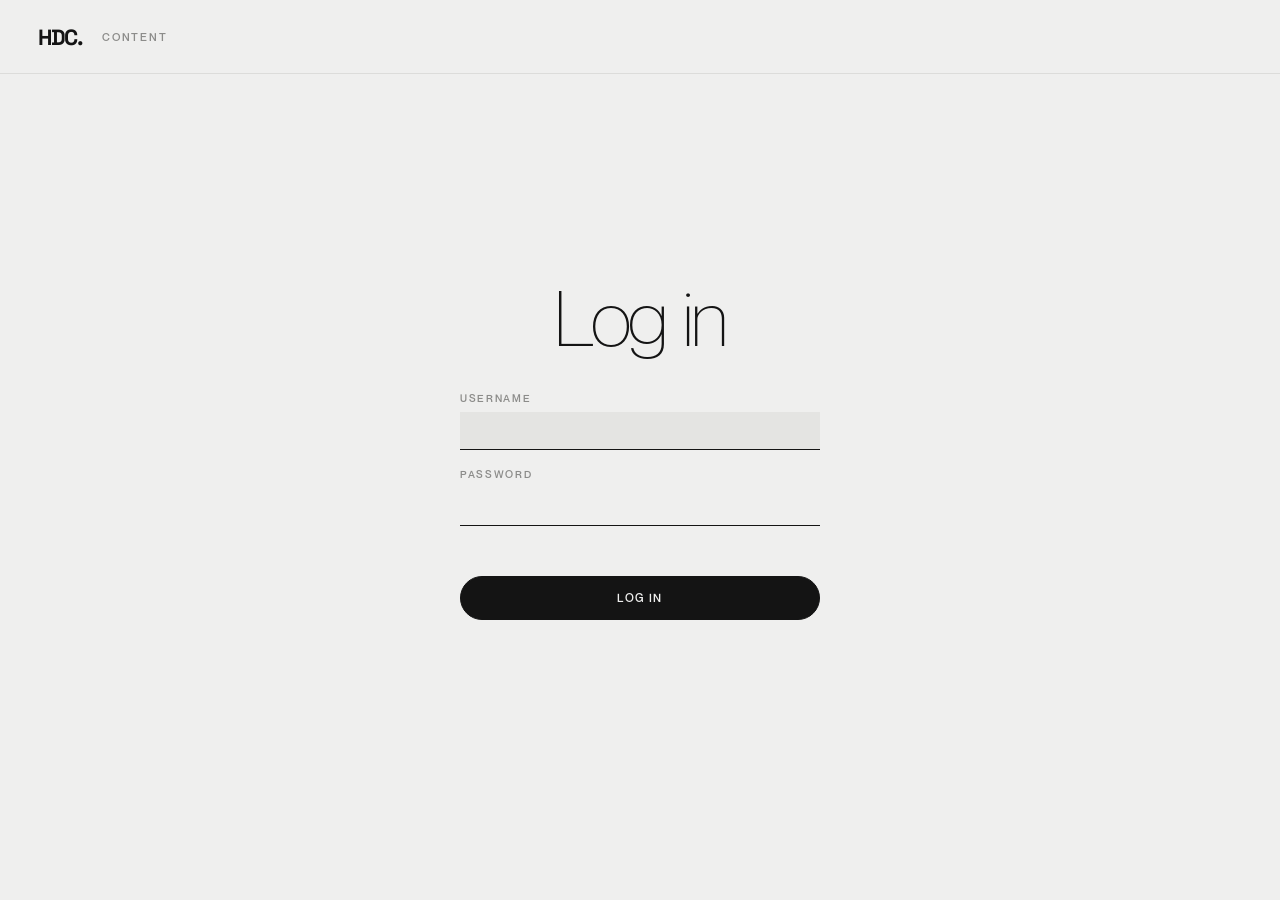
<file: admin/login.html>
<!doctype html>
<html lang="en">
<head>
  <meta charset="utf-8">
  <meta name="viewport" content="width=device-width, initial-scale=1">
  <meta name="robots" content="noindex, nofollow">
  <title>Log in — HDC. Content</title>
  <link rel="stylesheet" href="admin.css">
</head>
<body class="login-page">
  <header class="bar">
    <a class="logo" href="../index.html" title="Back to the website">H<span class="lk1">D</span><span class="lk2">C</span><span class="lk3">.</span></a>
    <span class="bar-tag">CONTENT</span>
  </header>
  <main class="login">
    <h1 class="headline">Log in</h1>
    <form class="login-form" novalidate>
      <label class="field">
        <span class="label">USERNAME</span>
        <input class="input" name="username" type="text" autocomplete="username" autocapitalize="off" spellcheck="false" required autofocus>
      </label>
      <label class="field">
        <span class="label">PASSWORD</span>
        <input class="input" name="password" type="password" autocomplete="current-password" required>
      </label>
      <p class="login-error status is-error" role="alert"></p>
      <button class="button login-submit" type="submit">LOG IN</button>
    </form>
  </main>
  <script src="login.js"></script>
</body>
</html>
</file>
<file: admin/admin.css>
/* Content editor for HDC. — same paper grey, black type, Neue Montreal and red accent as the site. */
@font-face { font-family: 'Neue Montreal'; src: url('../assets/fonts/neue-montreal-300.otf') format('opentype'); font-weight: 300; font-display: swap; }
@font-face { font-family: 'Neue Montreal'; src: url('../assets/fonts/neue-montreal-400.otf') format('opentype'); font-weight: 400; font-display: swap; }
@font-face { font-family: 'Neue Montreal'; src: url('../assets/fonts/neue-montreal-500.otf') format('opentype'); font-weight: 500; font-display: swap; }
@font-face { font-family: 'Space Grotesk'; src: url('../assets/fonts/space-grotesk-latin.woff2') format('woff2'); font-weight: 700; font-display: swap; }
:root {
  color-scheme: light;
  --bg: #EFEFEE;
  --ink: #141414;
  --soft: #4A4A48;
  --grey: #8C8C8A;
  --line: #DCDCDA;
  --paper: #fff;
  --red: #E2231A;
  --gutter: clamp(16px, 3vw, 40px);
  font-family: 'Neue Montreal', 'PingFang SC', 'Microsoft YaHei', system-ui, sans-serif;
  background: var(--bg);
  color: var(--ink);
}
* { box-sizing: border-box; }
html, body { margin: 0; min-height: 100%; }
body { background: var(--bg); -webkit-font-smoothing: antialiased; }
button, input, select { font: inherit; color: inherit; }
button { cursor: pointer; }
:focus-visible { outline: 2px solid var(--ink); outline-offset: 3px; }
[hidden] { display: none !important; }

/* Header */
.bar { position: sticky; top: 0; z-index: 20; display: flex; align-items: center; gap: 18px; height: 74px; padding: 0 var(--gutter); background: rgba(239, 239, 238, .9); backdrop-filter: blur(12px); border-bottom: 1px solid var(--line); }
.logo { font-family: 'Space Grotesk', sans-serif; font-weight: 700; font-size: 22px; color: var(--ink); text-decoration: none; -webkit-text-stroke: .028em var(--bg); paint-order: stroke fill; }
.lk1 { margin-left: -.075em; } .lk2 { margin-left: -.067em; } .lk3 { margin-left: -.055em; }
.bar-tag { font-size: 11px; font-weight: 500; letter-spacing: .16em; color: var(--grey); }
.bar-tag a { color: inherit; }
.bar-tag a:hover { color: var(--ink); }
.bar-actions { display: flex; align-items: center; gap: 10px; margin-left: auto; }
.status { font-size: 11px; font-weight: 500; letter-spacing: .12em; text-transform: uppercase; white-space: nowrap; color: var(--soft); }
.status.is-error { color: var(--red); }

/* Buttons: the site's black pill */
.button { height: 36px; padding: 0 18px; border: 1px solid var(--ink); border-radius: 100px; background: var(--ink); color: var(--bg); font-size: 11.5px; font-weight: 500; letter-spacing: .12em; white-space: nowrap; transition: background .12s, color .12s; }
.button:hover:not(:disabled) { background: transparent; color: var(--ink); }
.button:disabled { opacity: .3; cursor: default; }
.button-quiet { background: transparent; color: var(--ink); }
.button-quiet:hover:not(:disabled) { background: var(--ink); color: var(--bg); }
.button-small { height: 28px; padding: 0 12px; font-size: 10.5px; }
.button-danger { border-color: var(--red); background: transparent; color: var(--red); }
.button-danger:hover:not(:disabled) { background: var(--red); color: var(--paper); }

/* Project list */
.page { padding: 0 var(--gutter) 80px; }
.intro { display: grid; grid-template-columns: minmax(0, 1fr) minmax(0, 380px); align-items: end; gap: 24px; padding: 48px 0 32px; }
.headline { margin: 0; font-size: clamp(40px, 6vw, 88px); font-weight: 300; line-height: 1; letter-spacing: -.03em; }
.headline-count { color: var(--grey); }
.hint { margin: 0; font-size: 13px; line-height: 1.6; color: var(--soft); }
.grid { display: grid; grid-template-columns: repeat(auto-fill, minmax(220px, 1fr)); gap: 28px 20px; }
.card { display: block; padding: 0; border: 0; background: none; text-align: left; }
.card-img { display: block; width: 100%; aspect-ratio: 4 / 3; object-fit: cover; background: var(--line); transition: transform .15s; }
.card:hover .card-img { transform: translateY(-3px); }
.card-caption { display: grid; grid-template-columns: 2.4em 1fr; gap: 2px 8px; margin-top: 10px; }
.card-n { font-size: 11px; letter-spacing: .1em; color: var(--grey); }
.card-title { font-size: 17px; overflow: hidden; text-overflow: ellipsis; white-space: nowrap; }
.card-flags { grid-column: 2; font-size: 10.5px; letter-spacing: .14em; text-transform: uppercase; color: var(--grey); }
.card-flags .is-new { color: var(--red); }
.card-add { display: grid; place-items: center; align-content: center; gap: 8px; aspect-ratio: 4 / 3; border: 1px dashed var(--grey); }
.card-add:hover { border-color: var(--ink); background: var(--paper); }
.card-add-plus { font-size: 54px; font-weight: 300; line-height: .7; }
.card-add-label { font-size: 11px; font-weight: 500; letter-spacing: .16em; }

/* Project view: the bar on top, the live page on the left, settings on the right */
body.is-project { display: flex; flex-direction: column; height: 100dvh; overflow: hidden; }
body.is-project .bar { flex: none; }
.project-view { display: grid; grid-template-columns: minmax(0, 1fr) 460px; flex: 1; min-height: 0; }
.project-preview { display: flex; flex-direction: column; min-width: 0; min-height: 0; padding: 14px var(--gutter) var(--gutter); }
.preview-bar { display: flex; align-items: center; gap: 12px; padding-bottom: 12px; }
.preview-title { overflow: hidden; margin-right: auto; font-size: 15px; text-overflow: ellipsis; white-space: nowrap; }
.preview-sizes { display: flex; gap: 6px; }
.preview-sizes [aria-pressed="true"] { background: var(--ink); color: var(--bg); }
.preview-frame { display: flex; justify-content: center; flex: 1; min-height: 0; border: 1px solid var(--line); background: var(--line); }
.preview-frame iframe { display: block; width: 100%; height: 100%; border: 0; background: var(--bg); }
.project-panel { overflow-y: auto; background: var(--paper); border-left: 1px solid var(--line); }

/* Settings panel */
.panel { display: grid; gap: 22px; padding: 20px var(--gutter) 40px; }
.panel-head { display: flex; align-items: baseline; justify-content: space-between; gap: 8px; }
.panel-head a { font-size: 10.5px; font-weight: 500; letter-spacing: .14em; color: var(--ink); }
.field { display: grid; gap: 8px; }
.label { font-size: 10.5px; font-weight: 500; letter-spacing: .16em; text-transform: uppercase; color: var(--grey); }
.label em { display: block; margin-top: 3px; font-style: normal; letter-spacing: 0; text-transform: none; font-size: 12px; color: var(--grey); }
.input { width: 100%; height: 38px; padding: 0 10px; border: 0; border-bottom: 1px solid var(--ink); border-radius: 0; background: var(--bg); font-size: 15px; }
.input:focus { outline: none; background: #E4E4E2; }
.pair { display: grid; grid-template-columns: 1fr 1fr; gap: 8px; }
.pair .input::placeholder, .input::placeholder { color: var(--grey); }
.row { display: flex; flex-wrap: wrap; align-items: center; gap: 8px; }
.check { display: flex; align-items: center; gap: 8px; font-size: 13px; }
.check input { width: 16px; height: 16px; accent-color: var(--ink); }
.images { display: grid; gap: 8px; }
.image-row { display: grid; grid-template-columns: 72px minmax(0, 1fr) 28px; gap: 8px 10px; padding: 8px; background: var(--bg); }
.image-row img { grid-row: span 3; width: 72px; height: 72px; object-fit: cover; background: var(--line); }
.image-row select { height: 30px; border: 0; border-bottom: 1px solid var(--ink); border-radius: 0; background: var(--paper); font-size: 12px; }
.image-row .pair { grid-column: 2 / 4; }
.image-row .input { height: 30px; font-size: 13px; background: var(--paper); }
.image-tools { display: flex; flex-direction: column; gap: 2px; grid-row: 1 / 3; grid-column: 3; }
.icon-button { width: 28px; height: 22px; padding: 0; border: 0; background: none; font-size: 14px; color: var(--grey); }
.icon-button:hover { color: var(--ink); }
.icon-button.danger:hover { color: var(--red); }
.cover-tag { font-size: 10px; letter-spacing: .14em; color: var(--red); }
.panel-foot { display: flex; flex-wrap: wrap; gap: 8px; padding-top: 18px; border-top: 1px solid var(--line); }

/* Login */
.login { display: grid; justify-items: center; align-content: center; gap: 36px; min-height: calc(100vh - 74px); padding: 0 var(--gutter) 74px; }
.login-form { display: grid; gap: 18px; width: min(360px, 100%); }
.login-error { min-height: 14px; margin: 0; }
.login-submit { width: 100%; height: 44px; }

/* Drop overlay */
.drop-overlay { position: fixed; z-index: 40; inset: 0; display: grid; place-items: center; background: rgba(20, 20, 20, .9); color: var(--bg); font-size: clamp(40px, 8vw, 120px); font-weight: 300; letter-spacing: -.03em; opacity: 0; pointer-events: none; transition: opacity .12s; }
body.is-dragging .drop-overlay { opacity: 1; }

@media (max-width: 860px) {
  .bar { height: auto; flex-wrap: wrap; gap: 10px; padding-top: 12px; padding-bottom: 12px; }
  .bar-tag { display: none; }
  .bar-actions { width: 100%; }
  .status { margin-right: auto; }
  .intro { grid-template-columns: 1fr; padding-top: 24px; }
  .grid { grid-template-columns: 1fr 1fr; }
  /* Phones: the preview on top, settings below it, the whole view scrolls. */
  body.is-project { display: block; height: auto; overflow: visible; }
  .project-view { display: block; }
  .project-preview { height: 70svh; }
  .preview-sizes { display: none; }
  .project-panel { overflow: visible; border-left: 0; border-top: 1px solid var(--line); }
}
</file>
